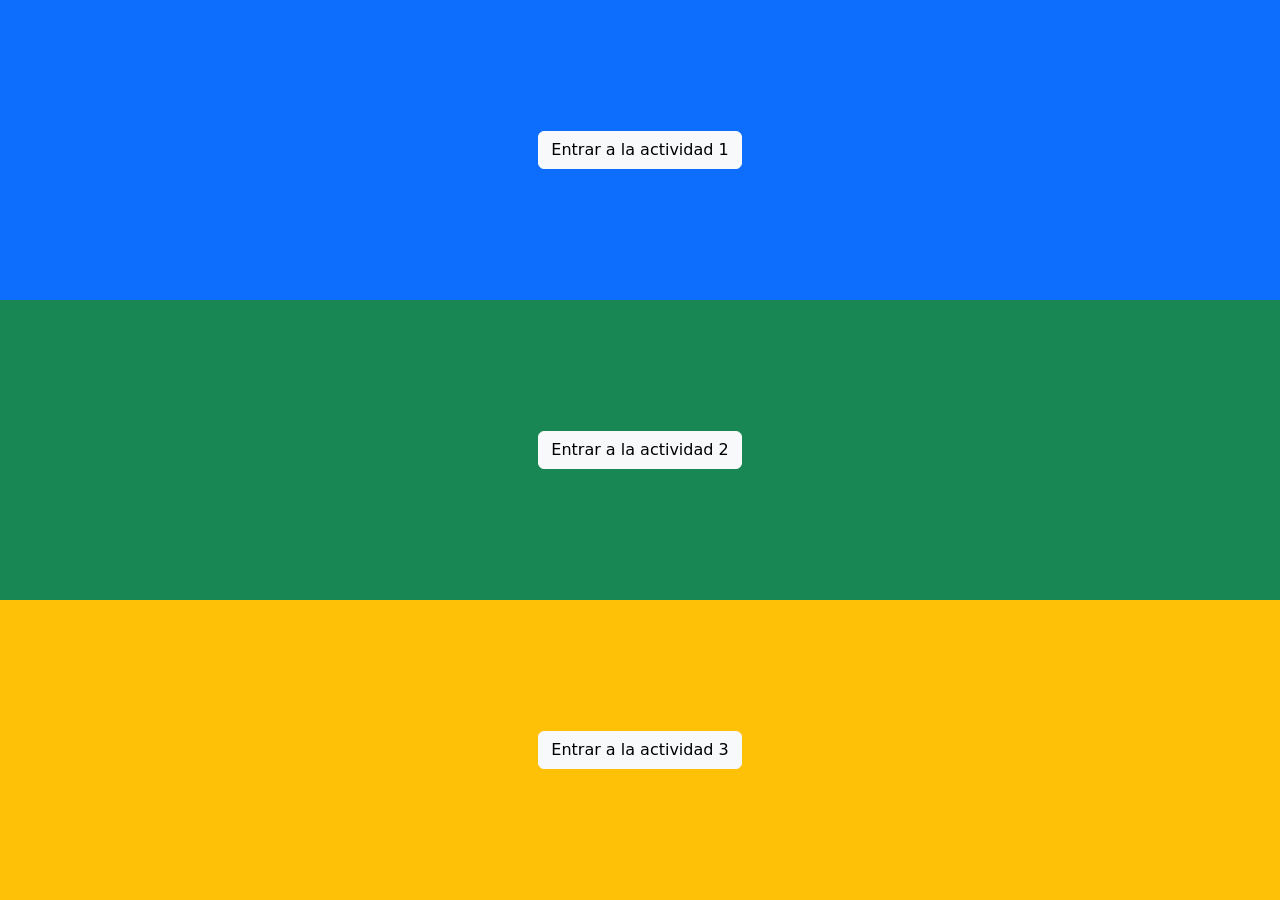
<file: index.html>
<!DOCTYPE html>
<html lang="es">

<head>
    <meta charset="UTF-8">
    <meta name="viewport" content="width=device-width, initial-scale=1.0">
    <title>Desafio 2 - Página principal</title>
    <link rel="stylesheet" href="./assets/css/style.css">
    <link href="https://cdn.jsdelivr.net/npm/bootstrap@5.3.8/dist/css/bootstrap.min.css" rel="stylesheet"
        integrity="sha384-sRIl4kxILFvY47J16cr9ZwB07vP4J8+LH7qKQnuqkuIAvNWLzeN8tE5YBujZqJLB" crossorigin="anonymous">
    <script src="https://cdn.jsdelivr.net/npm/bootstrap@5.3.8/dist/js/bootstrap.bundle.min.js"
        integrity="sha384-FKyoEForCGlyvwx9Hj09JcYn3nv7wiPVlz7YYwJrWVcXK/BmnVDxM+D2scQbITxI"
        crossorigin="anonymous"></script>
</head>

<body>
    <main id="index">
        <div id="boton1" class="bg-primary d-flex align-items-center justify-content-center">
            <a href="act1.html">
                <button class="btn btn-light">Entrar a la actividad 1</button>
            </a>
        </div>
        <div id="boton2" class="bg-success d-flex align-items-center justify-content-center">
            <a href="act2.html">
                <button class="btn btn-light">Entrar a la actividad 2</button>
            </a>        </div>
        <div id="boton3" class="bg-warning d-flex align-items-center justify-content-center">
            <a href="act3.html">
                <button class="btn btn-light">Entrar a la actividad 3</button>
            </a>        
        </div>
    </main>
</body>

</html>
</file>
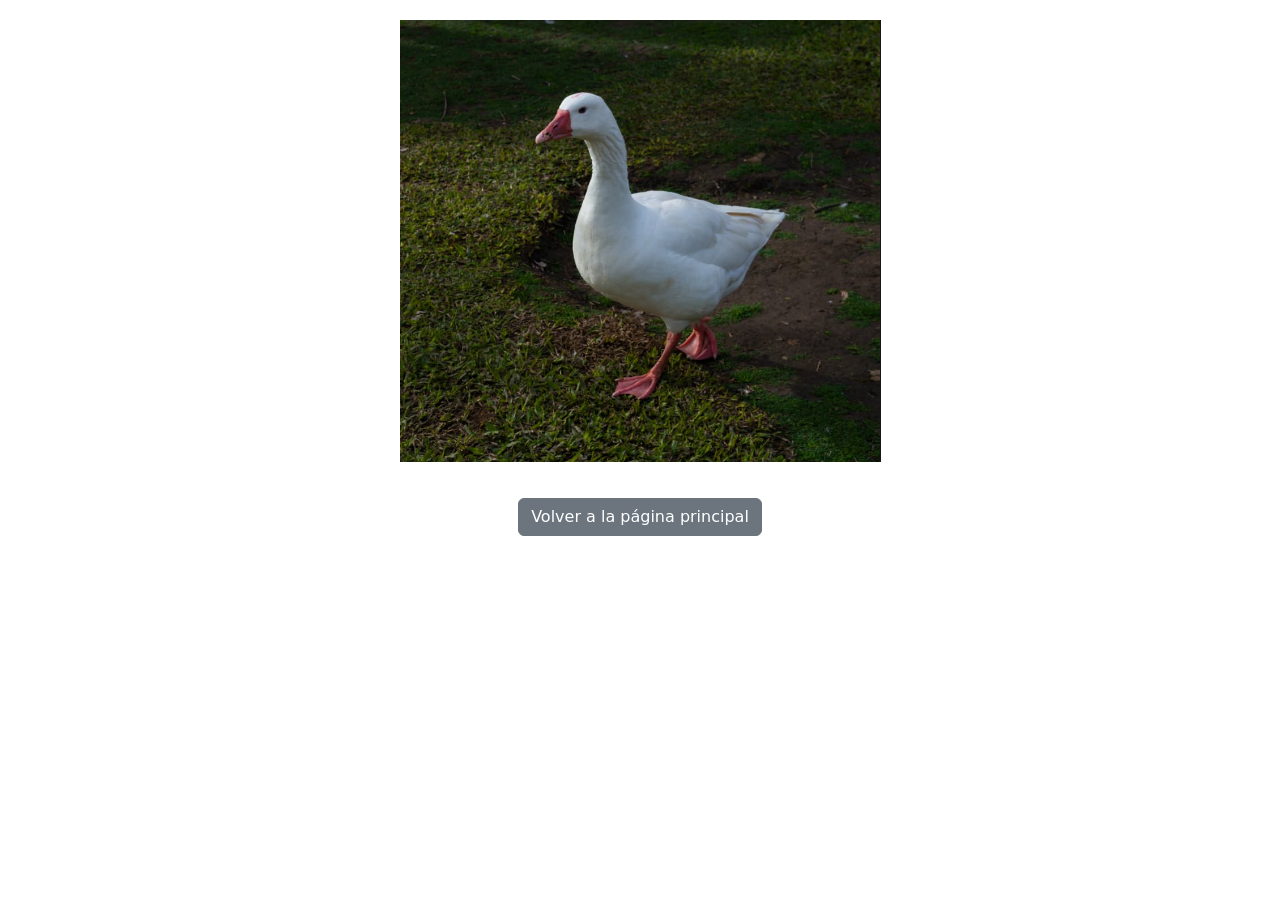
<file: act1.html>
<!DOCTYPE html>
<html lang="es">
<head>
    <meta charset="UTF-8">
    <meta name="viewport" content="width=device-width, initial-scale=1.0">
    <title>Desafio 2 - Actividad 1</title>
    <link rel="stylesheet" href="./assets/css/style.css">
    <link href="https://cdn.jsdelivr.net/npm/bootstrap@5.3.8/dist/css/bootstrap.min.css" rel="stylesheet"
        integrity="sha384-sRIl4kxILFvY47J16cr9ZwB07vP4J8+LH7qKQnuqkuIAvNWLzeN8tE5YBujZqJLB" crossorigin="anonymous">
    <script src="https://cdn.jsdelivr.net/npm/bootstrap@5.3.8/dist/js/bootstrap.bundle.min.js"
        integrity="sha384-FKyoEForCGlyvwx9Hj09JcYn3nv7wiPVlz7YYwJrWVcXK/BmnVDxM+D2scQbITxI"
        crossorigin="anonymous"></script>
</head>
<body>
    <main class="d-flex flex-column align-items-center justify-content-center">
        <img id="ganso" 
        
        onclick = "imagen = document.querySelector('#ganso')
        if(imagen.style.border == ''){
            imagen.style.border = '2px solid red'
        }
        else{
            imagen.style.border = ''
        }"
        
        src="./assets/img/ganso.png" alt="Imagen de un ganso">

        <a href="index.html" class = "mt-3">
            <button class="btn btn-secondary">Volver a la página principal</button>
        </a> 
    </main>
</body>
</html>
</file>
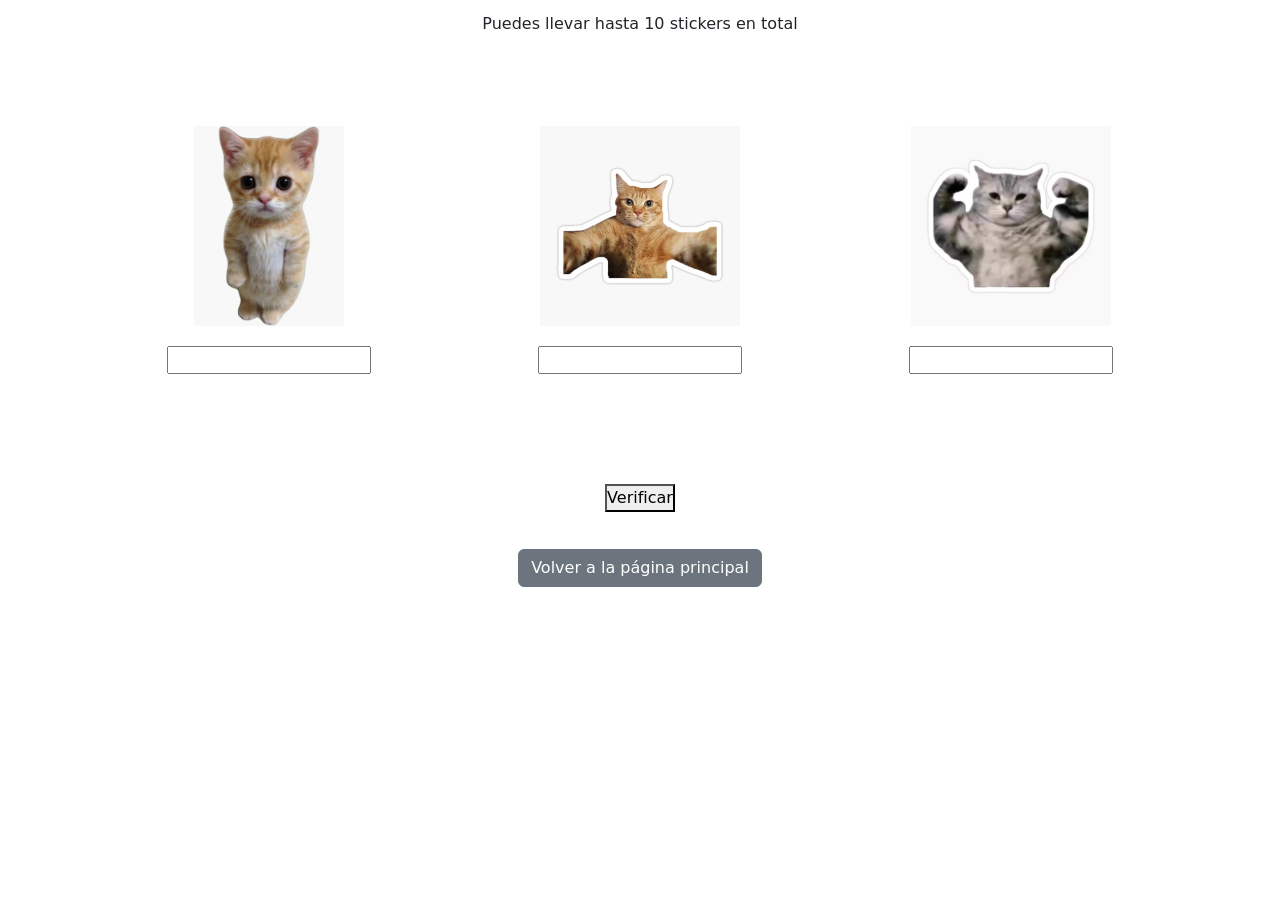
<file: act2.html>
<!DOCTYPE html>
<html lang="es">
<head>
    <meta charset="UTF-8">
    <meta name="viewport" content="width=device-width, initial-scale=1.0">
    <title>Desafio 2 - Actividad 2</title>
    <link rel="stylesheet" href="./assets/css/style.css">
    <link href="https://cdn.jsdelivr.net/npm/bootstrap@5.3.8/dist/css/bootstrap.min.css" rel="stylesheet"
        integrity="sha384-sRIl4kxILFvY47J16cr9ZwB07vP4J8+LH7qKQnuqkuIAvNWLzeN8tE5YBujZqJLB" crossorigin="anonymous">
    <script src="https://cdn.jsdelivr.net/npm/bootstrap@5.3.8/dist/js/bootstrap.bundle.min.js"
        integrity="sha384-FKyoEForCGlyvwx9Hj09JcYn3nv7wiPVlz7YYwJrWVcXK/BmnVDxM+D2scQbITxI"
        crossorigin="anonymous"></script>
</head>

<body>
    <main id="act2">
        <p id="textoAct2" class="d-flex align-items-center justify-content-center mt-4">
            Puedes llevar hasta 10 stickers en total
        </p>
        <div id="stickersAct2" class="d-flex align-items-center justify-content-evenly">
            <span>
                <img src="./assets/img/sticker1.jpg" alt="">
                <input id="sticker1" type="number">
            </span>
            <span>
                <img src="./assets/img/sticker2.webp" alt="">
                <input id="sticker2" type="number">
            </span>
            <span>
                <img src="./assets/img/sticker3.webp" alt="">
                <input id="sticker3" type="number">
            </span>
        </div>
        <span id="verificarAct2" class="d-flex flex-column align-items-center justify-content-center">
            <p id="cantStickers"></p>
            <button 
            onclick="
            cantidad = document.querySelector('#cantStickers')
            total = Number(sticker1.value) + Number(sticker2.value) + Number(sticker3.value)
            
            if(total <= 10){
                cantidad.innerHTML = 'Llevas ' + total + ' stickers.'
            }
            else{
                cantidad.innerHTML = 'Llevas demasiados stickers.'
            }">
                Verificar
            </button>
        </span>
        <span id="botonVolver" class="d-flex align-items-center justify-content-center mt-3">
            <a href="index.html">
                <button class="btn btn-secondary">Volver a la página principal</button>
            </a>
        </span>
    </main>
</body>

</html>
</file>
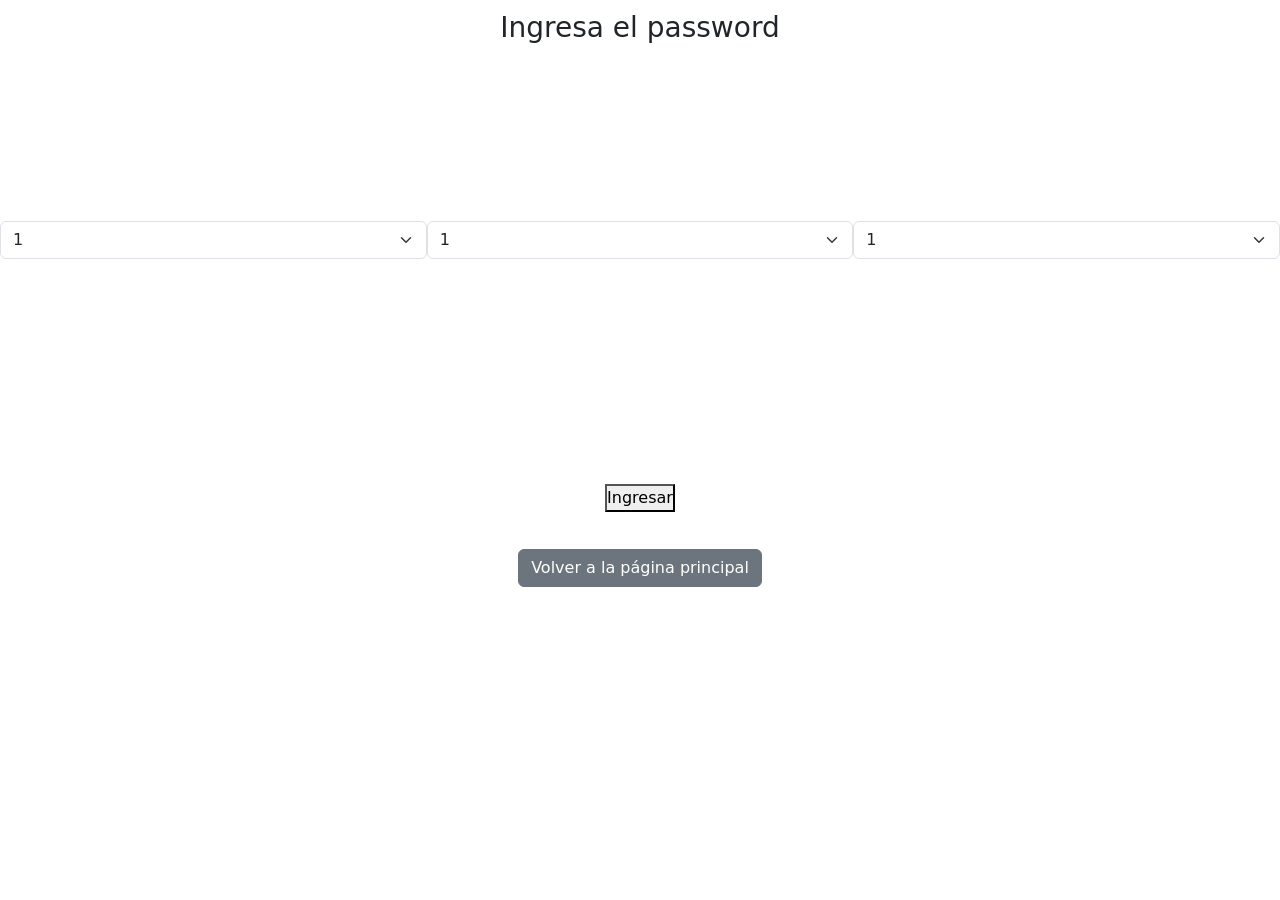
<file: act3.html>
<!DOCTYPE html>
<html lang="es">
<head>
    <meta charset="UTF-8">
    <meta name="viewport" content="width=device-width, initial-scale=1.0">
    <title>Desafio 2 - Actividad 3</title>
    <link rel="stylesheet" href="./assets/css/style.css">
    <link href="https://cdn.jsdelivr.net/npm/bootstrap@5.3.8/dist/css/bootstrap.min.css" rel="stylesheet"
        integrity="sha384-sRIl4kxILFvY47J16cr9ZwB07vP4J8+LH7qKQnuqkuIAvNWLzeN8tE5YBujZqJLB" crossorigin="anonymous">
    <script src="https://cdn.jsdelivr.net/npm/bootstrap@5.3.8/dist/js/bootstrap.bundle.min.js"
        integrity="sha384-FKyoEForCGlyvwx9Hj09JcYn3nv7wiPVlz7YYwJrWVcXK/BmnVDxM+D2scQbITxI"
        crossorigin="anonymous"></script>
</head>

<body>
    <main id="act3">
        <h3 id="textoAct3" class="d-flex align-items-center justify-content-center mt-4">
            Ingresa el password 
        </h3>
        <div id="selectsAct3" class="d-flex align-items-center justify-content-evenly">
            <select id="select1" class="form-select">
                <option value="1" selected>1</option>
                <option value="2">2</option>
                <option value="3">3</option>
                <option value="4">4</option>
                <option value="5">5</option>
                <option value="6">6</option>
                <option value="7">7</option>
                <option value="8">8</option>
                <option value="9">9</option>
            </select>
            <select id="select2" class="form-select">
                <option value="1" selected>1</option>
                <option value="2">2</option>
                <option value="3">3</option>
                <option value="4">4</option>
                <option value="5">5</option>
                <option value="6">6</option>
                <option value="7">7</option>
                <option value="8">8</option>
                <option value="9">9</option>
            </select>
            <select id="select3" class="form-select">
                <option value="1" selected>1</option>
                <option value="2">2</option>
                <option value="3">3</option>
                <option value="4">4</option>
                <option value="5">5</option>
                <option value="6">6</option>
                <option value="7">7</option>
                <option value="8">8</option>
                <option value="9">9</option>
            </select>
        </div>
        <span id="verificarAct3" class="d-flex flex-column align-items-center justify-content-center">
            <p id="validar"></p>
            <button 
            onclick="
            validar = document.querySelector('#validar')
            pw = select1.value + select2.value + select3.value
            
            if(pw == '911'){
                validar.innerHTML = 'Password 1 correcto.'
            }
            else if (pw == '714'){
                validar.innerHTML = 'Password 2 correcto.'
            }
            else{
                validar.innerHTML = 'Password incorrecto.'
            }">
                Ingresar
            </button>
        </span>
        <span id="botonVolver" class="d-flex align-items-center justify-content-center mt-3">
            <a href="index.html">
                <button class="btn btn-secondary">Volver a la página principal</button>
            </a>
        </span>
    </main>
</body>

</html>
</file>
<file: assets/css/style.css>
* {
    margin: 0;
    padding: 0;
}

html, body {
    height: 100vh; 
}

#boton1 {
    grid-area: act1;
}
#boton2 {
    grid-area: act2;
}
#boton3 {
    grid-area: act3;
}

#index{
    display: grid;
    grid-template-areas:
        "act1"
        "act2"
        "act3";
    grid-template-columns: 1fr;
    grid-template-rows: 1fr 1fr 1fr;
    height: 100%;
}

#textoAct{
    grid-area: textoAct;
}
#stickersAct2{
    grid-area: stickersAct2;
}
#verificarAct2{
    grid-area: verificarAct2;
}
#botonVolver{
    grid-area: botonVolver;
}

#act2{
    display: grid;
    grid-template-areas:
        "textoAct2"
        "stickersAct2"
        "verificarAct2"
        "botonVolver";
    grid-template-rows: 40px 400px 100px 40px;
    height: 100%;
}

#selectsAct3{
    grid-area: selectsAct3;
}
#verificarAct3{
    grid-area: verificarAct3;
}

#act3{
    display: grid;
    grid-template-areas:
        "textoAct3"
        "selectsAct3"
        "verificarAct3"
        "botonVolver";
    grid-template-rows: 40px 400px 100px 40px;
    height: 100%;
}

button, a {
    width: auto;
    height: auto;
}

img {
    height: 70%;
    object-fit: cover;
    display: block;
    margin: 20px auto;
}

span img{
    height: 200px;
}
</file>
